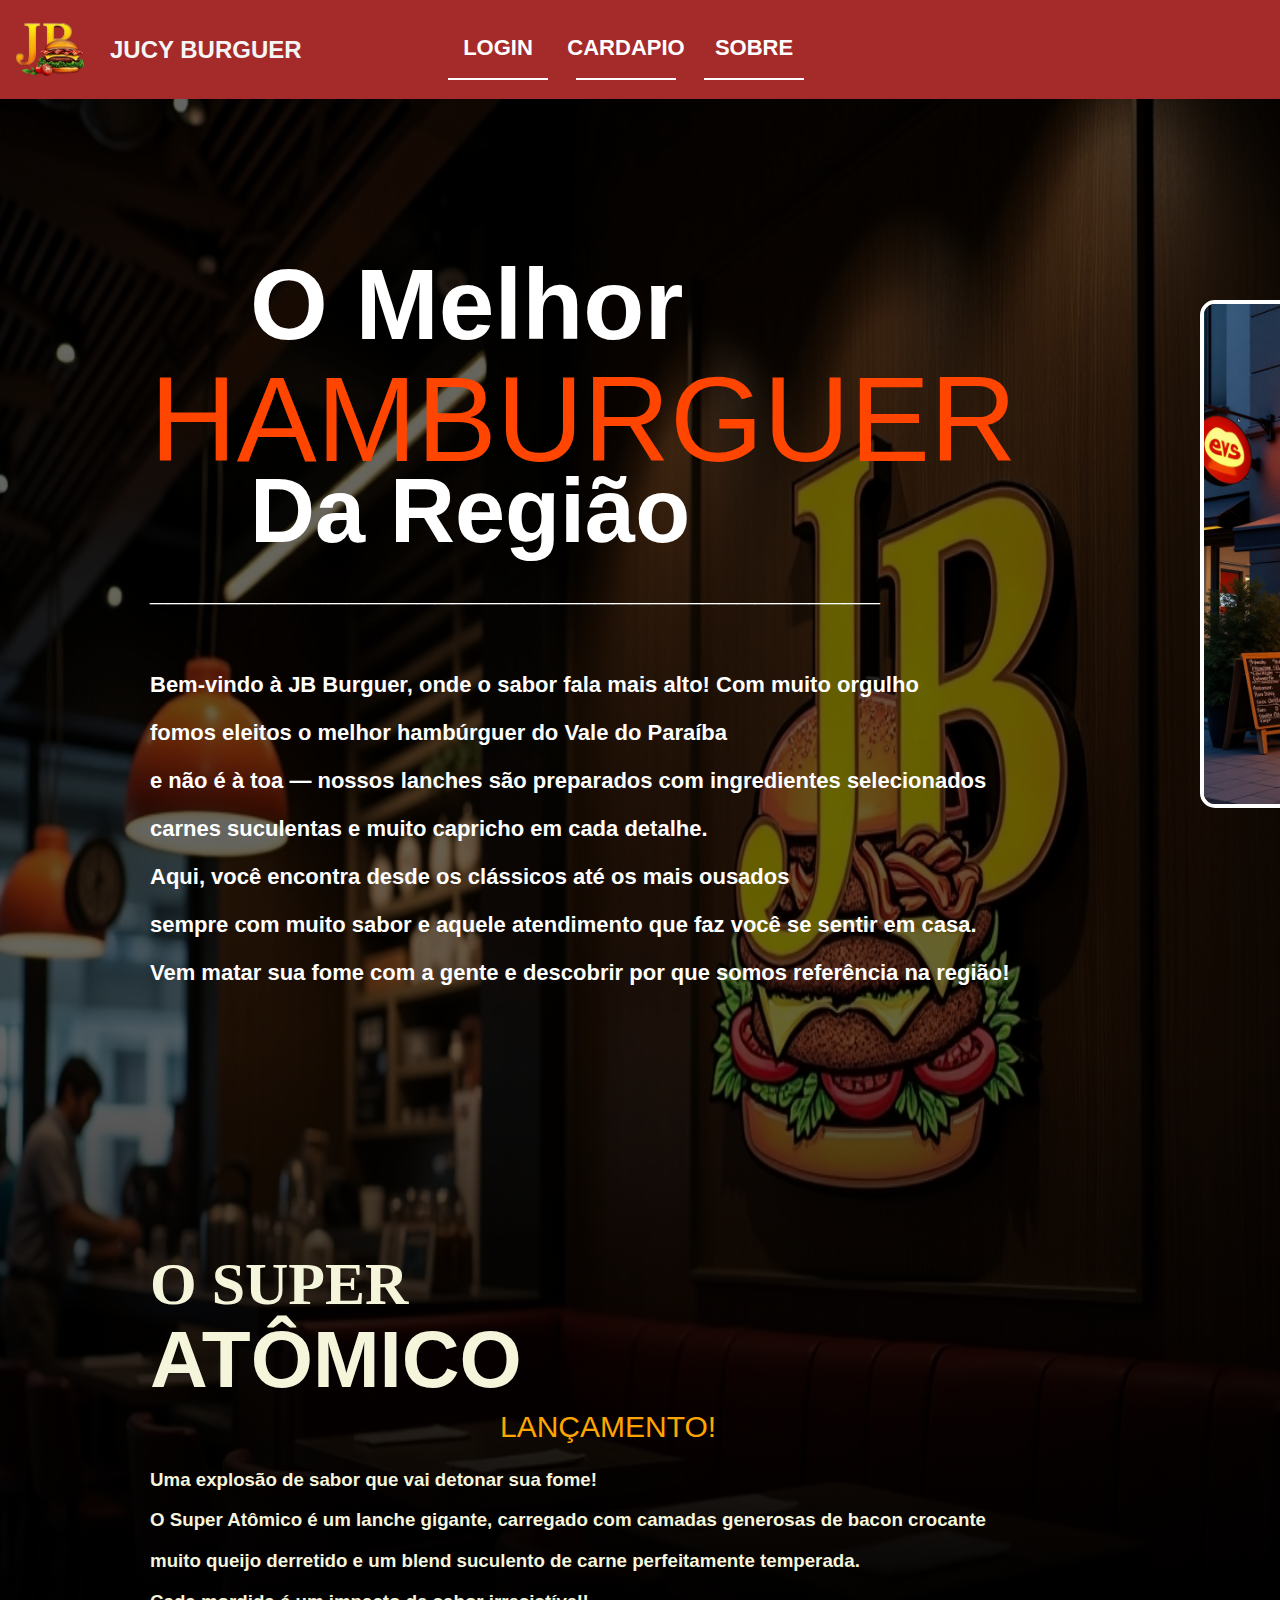
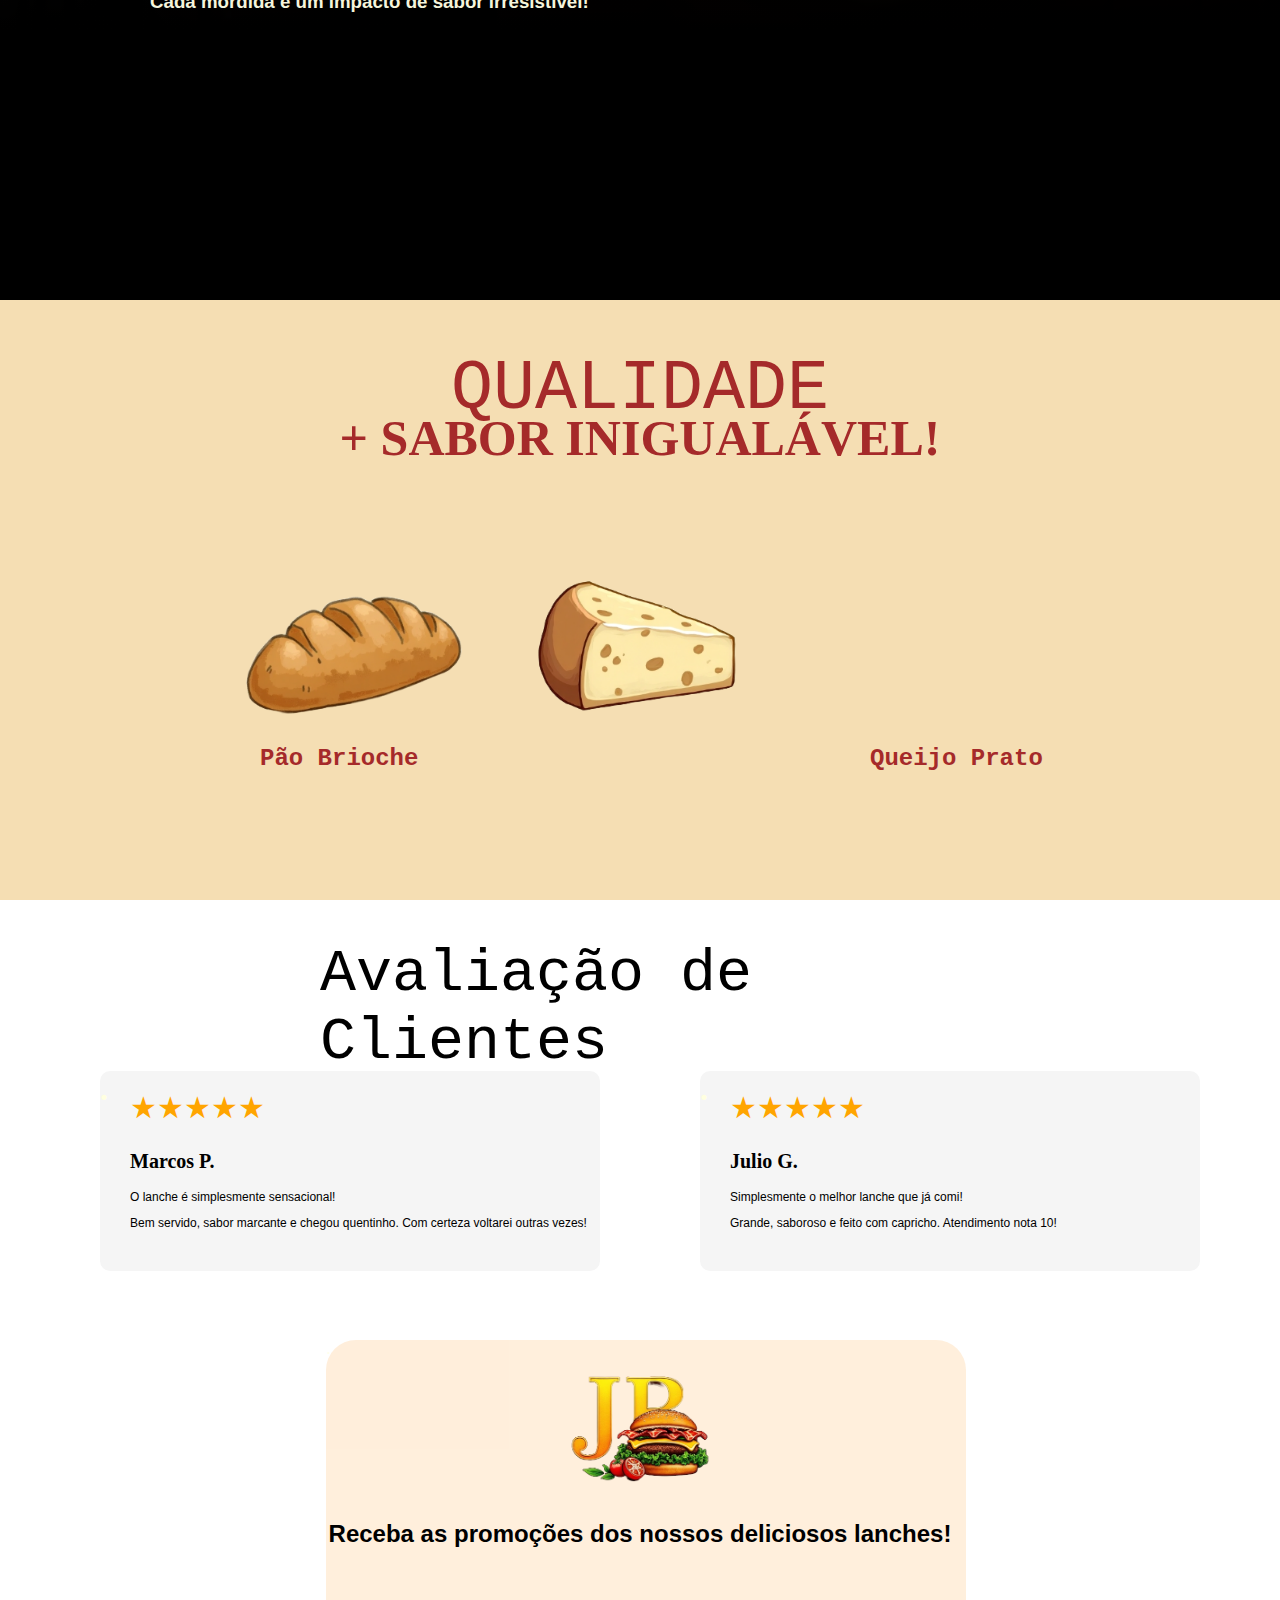
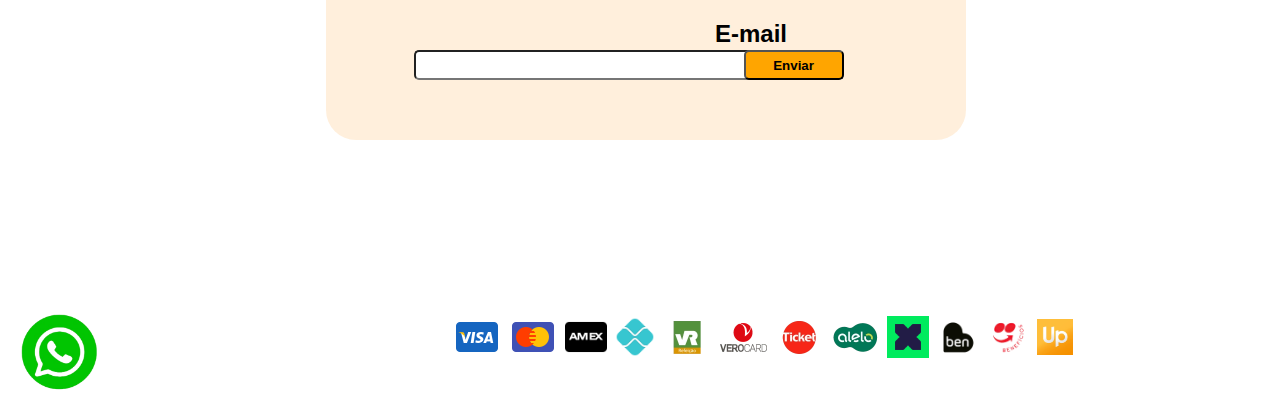
<file: index.html>
<html>
    <head><title>compras</title>
        <link rel="stylesheet" href="style.css">
        <link rel="stylesheet" href="centro.css">
        <link rel="stylesheet" href="abaixo.css">
    </head>
    
    <body>
        <div class="cabecalho">
            <div class="texto-sup">
                <h2>JUCY BURGUER</h2>
            </div>

            <a href="index.html"><img src="imagens/logosite.png" alt="logo" class="logo"></a>
            <a href="html/login.html" class="login">LOGIN</a>
            <a href="html/cardapio.html" class="cardapio">CARDAPIO</a>
            <a href="html/sobre.html" class="sobre">SOBRE</a>
            <a href="html/carrinho.html" class="carrin">
                <img src="imagens/carrinho.png" alt="carrinho" width="100">
            </a>
            
        </div>
        <h1 class="fundoinicial">.</h1>
        <h1 class="o">O Melhor</h1>
        <div class="Hambb">HAMBURGUER</div>
        <h1 class="regiao">Da Região</h1>
        <h1 class="linha">_________________________________________</h1>
        <h3 class="descinicio">
            Bem-vindo à JB Burguer, onde o sabor fala mais alto! Com muito orgulho<p></p> fomos eleitos o melhor hambúrguer do Vale do Paraíba<p></p> e não é à toa — nossos lanches são preparados com ingredientes selecionados<p></p> carnes suculentas e muito capricho em cada detalhe.<p></p> Aqui, você encontra desde os clássicos até os mais ousados<p></p> sempre com muito sabor e aquele atendimento que faz você se sentir em casa.<p></p> Vem matar sua fome com a gente e descobrir por que somos referência na região!
        </h3>
        <img src="imagens/faxada.jpg" class="faxada">
        <img src="imagens/faxada2.jpg" class="faxada2">
        <div class="cabecalho2">
            
               <div class="branco">
                <h1 class="pontin">.</h1>
               </div>
               <div class="imagens-centro">
                <img src="imagens/jucy.jpeg" alt="fundo-centro1" class="fundo">
               </div> 
               <div class="textos">
                 <div class="lancamento">LANÇAMENTO!</div>
                 <div class="melhor"><h2>O SUPER</h2></div>
                 <div class="hamb"><h1>ATÔMICO</h1></div>
                 <div class="descricao"><h3>Uma explosão de sabor que vai detonar sua fome!<p> O Super Atômico é um lanche gigante, carregado com camadas generosas de bacon crocante</p> <p>muito queijo derretido e um blend suculento de carne perfeitamente temperada.</p> Cada mordida é um impacto de sabor irresistível!<p></p>  </h3></div>
               </div>
               
                <img src="imagens/hambuguer1.jpeg" alt="HAMBURGUER" class="suculento">
                      
        </div>
        <div class="ingredientes">
            <h1 class="pontin">.</h1>
            <label>QUALIDADE</label>
            <h1 class="sabor"> + SABOR INIGUALÁVEL!</h1>
            <h2 class="desc1">Pão Brioche</h2>
            <h2 class="desc2">Queijo Prato</h2>
            <h2 class="desc3">Carne Angus</h2>
            <img src="imagens/paozinho.png" alt="pao" class="pao">
            <img src="imagens/queijo.png" alt="queijo" class="queijo">
            <img src="imagens/carne.png" alt="carne" class="carne">
                 
        </div>

        <div class="clientes">
            <h1 class="pontin">.</h1>
            <div class="TituloINF1">
                Avaliação de Clientes
            </div>
            <div class="backinf">
                <h1 class="fundo1">.</h1>
                <h1 class="fundo2">.</h1>
                <h1 class="fundo3">.</h1>
            </div>
            <div class="estrelas1">★★★★★</div>
            <div class="estrelas2">★★★★★</div>
            <div class="estrelas3">★★★★★</div>

            <div class="pfeed1">Marcos P.</div>
            <div class="pfeed2">Julio G.</div>
            <div class="pfeed3">Nicolas P.</div>

            <div class="cfeed1">O lanche é simplesmente sensacional!<p></p> Bem servido, sabor marcante e chegou quentinho. Com certeza voltarei outras vezes!</div>
            <div class="cfeed2">Simplesmente o melhor lanche que já comi!<p></p> Grande, saboroso e feito com capricho. Atendimento nota 10!</div>
            <div class="cfeed3">Lanche maravilhoso! Chegou rápito, muito bem montado e o sabor<p></p>... sem palavras! Já virou meu lugar favorito!</div>
            <div class="backfim">.</div>
            <img src="imagens/logosite.png" class="logofim">
            <h2 class="textfim">Receba as promoções dos nossos deliciosos lanches!</h2>
            <h2 class="emailtext">E-mail</h2>
            <input type="text" name="E-mail" id="Email" class="emailfim" required>
            <button class="botaofim">Enviar</button>
            <img src="imagens/cartoes.png" class="cartoes">
            <a href="https://wa.me/5512991729650"><img src="imagens/whats1.png" alt="zap" class="whats"></a>
            

        </div>
       
            
    </body>
</html>
</file>
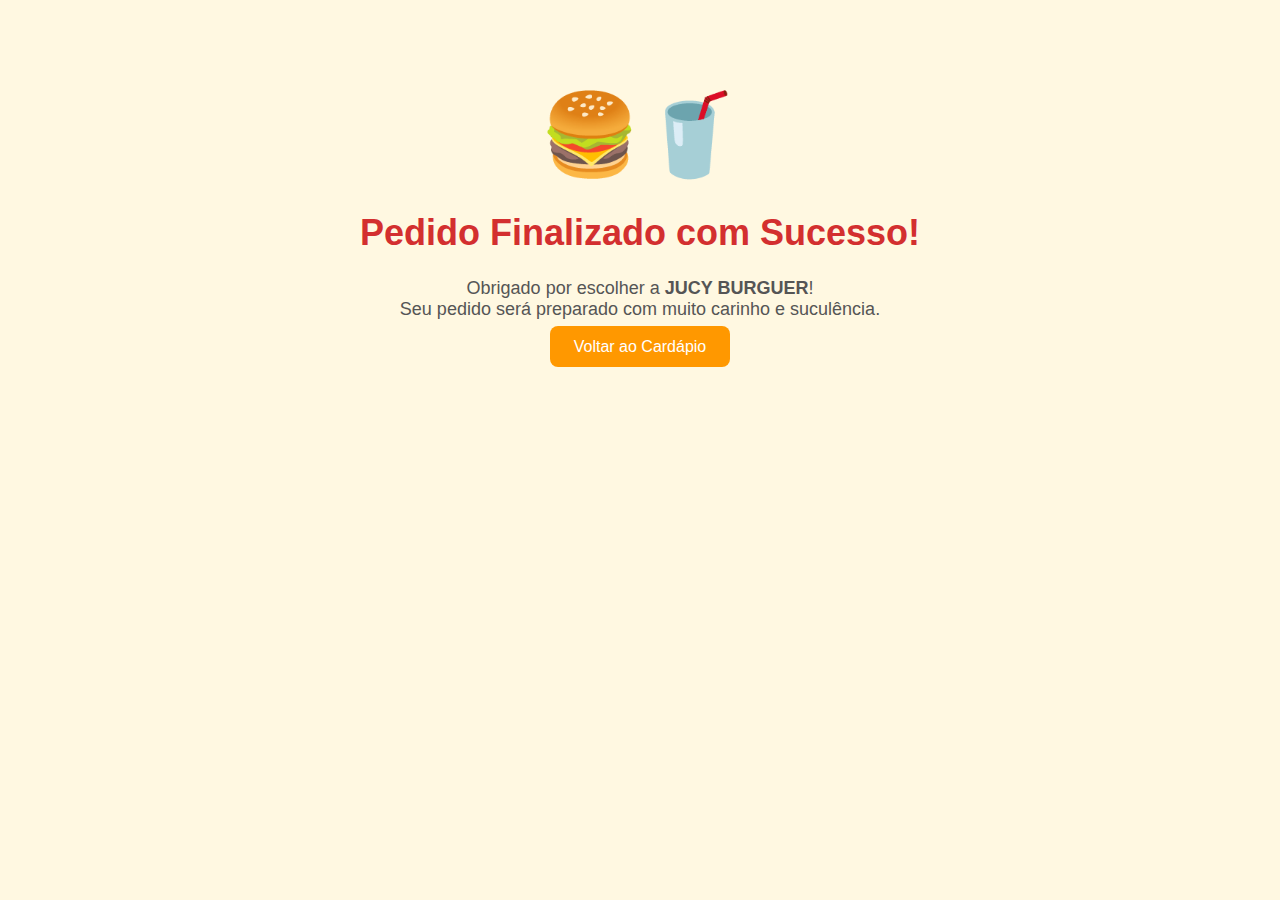
<file: html/obrigado.html>
<!DOCTYPE html>
<html lang="pt-br">
<head>
    <meta charset="UTF-8">
    <title>Pedido Finalizado</title>
    <style>
        body {
            background-color: #fff8e1;
            font-family: 'Segoe UI', sans-serif;
            text-align: center;
            padding: 50px;
        }

        h1 {
            font-size: 36px;
            color: #d32f2f;
        }

        p {
            font-size: 18px;
            margin-top: 10px;
            color: #555;
        }

        .burger-icon {
            font-size: 80px;
            margin: 30px 0;
        }

        .btn-voltar {
            margin-top: 40px;
            padding: 12px 24px;
            font-size: 16px;
            background-color: #ff9800;
            color: white;
            border: none;
            border-radius: 8px;
            cursor: pointer;
            text-decoration: none;
            transition: 0.3s;
        }

        .btn-voltar:hover {
            background-color: #f57c00;
        }
    </style>
</head>
<body>

    <div class="burger-icon">🍔🥤</div>
    <h1>Pedido Finalizado com Sucesso!</h1>
    <p>Obrigado por escolher a <strong>JUCY BURGUER</strong>!<br>Seu pedido será preparado com muito carinho e suculência.</p>

    <a href="/html/cardapio.html" class="btn-voltar">Voltar ao Cardápio</a>

</body>
</html>
</file>
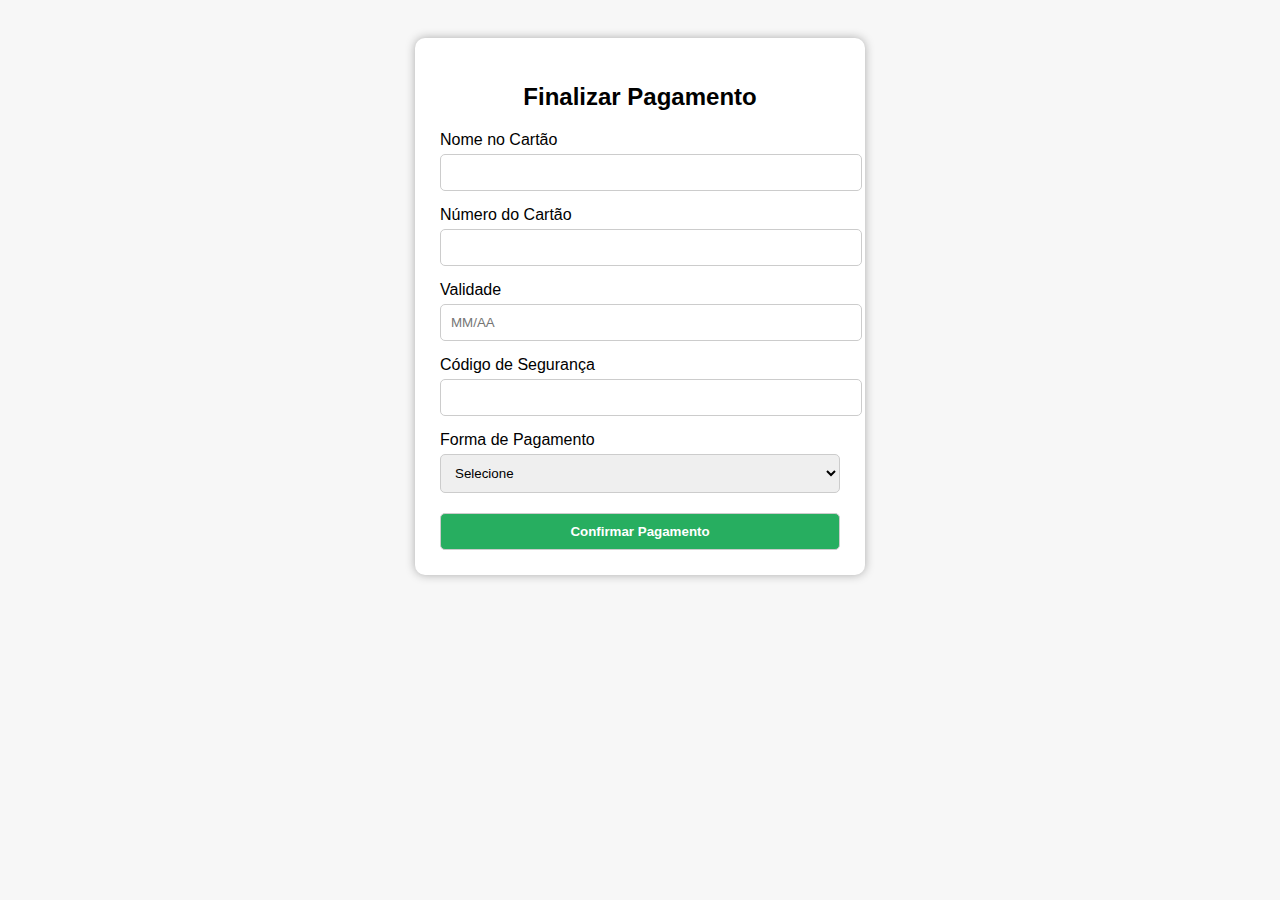
<file: html/pagamento.html>
<!DOCTYPE html>
<html lang="pt-br">
<head>
    <meta charset="UTF-8">
    <title>Pagamento - Jucy Burguer</title>
    <style>
        body {
            font-family: Arial, sans-serif;
            background: #f7f7f7;
            padding: 30px;
        }

        .container {
            max-width: 400px;
            margin: auto;
            background: white;
            padding: 25px;
            border-radius: 10px;
            box-shadow: 0 0 10px #aaa;
        }

        h2 {
            text-align: center;
            margin-bottom: 20px;
        }

        label {
            display: block;
            margin-top: 15px;
        }

        input, select, button {
            width: 100%;
            padding: 10px;
            margin-top: 5px;
            border-radius: 5px;
            border: 1px solid #ccc;
        }

        button {
            background-color: #27ae60;
            color: white;
            font-weight: bold;
            cursor: pointer;
            margin-top: 20px;
        }

        button:hover {
            background-color: #219150;
        }

        .mensagem {
            text-align: center;
            font-size: 18px;
            color: green;
            margin-top: 20px;
            display: none;
        }
    </style>
</head>
<body>
    <div class="container">
        <h2>Finalizar Pagamento</h2>
        <form id="form-pagamento">
            <label>Nome no Cartão</label>
            <input type="text" required>

            <label>Número do Cartão</label>
            <input type="text" maxlength="16" required>

            <label>Validade</label>
            <input type="text" placeholder="MM/AA" required>

            <label>Código de Segurança</label>
            <input type="text" maxlength="3" required>

            <label>Forma de Pagamento</label>
            <select required>
                <option value="">Selecione</option>
                <option value="credito">Cartão de Crédito</option>
                <option value="debito">Cartão de Débito</option>
                <option value="pix">PIX</option>
                <option value="boleto">Boleto</option>
            </select>

            <button type="submit">Confirmar Pagamento</button>
        </form>

        <div class="mensagem" id="msg-sucesso">
            ✅ Pedido confirmado! Obrigado por comprar na Jucy Burguer!
        </div>
    </div>

    <script>
        const form = document.getElementById("form-pagamento");
        const msg = document.getElementById("msg-sucesso");

        form.addEventListener("submit", function(event) {
            event.preventDefault();

            // Aqui você poderia validar os campos melhor se quisesse

            // Simula um atraso no processamento
            setTimeout(() => {
                msg.style.display = "block";
                form.reset();

                // Apaga o carrinho fake
                localStorage.removeItem("carrinho");

                // Redireciona depois de 3 segundos
                setTimeout(() => {
                    window.location.href = "/html/obrigado.html";
                }, 3000);
            }, 1000);
        });
    </script>
</body>
</html>
</file>
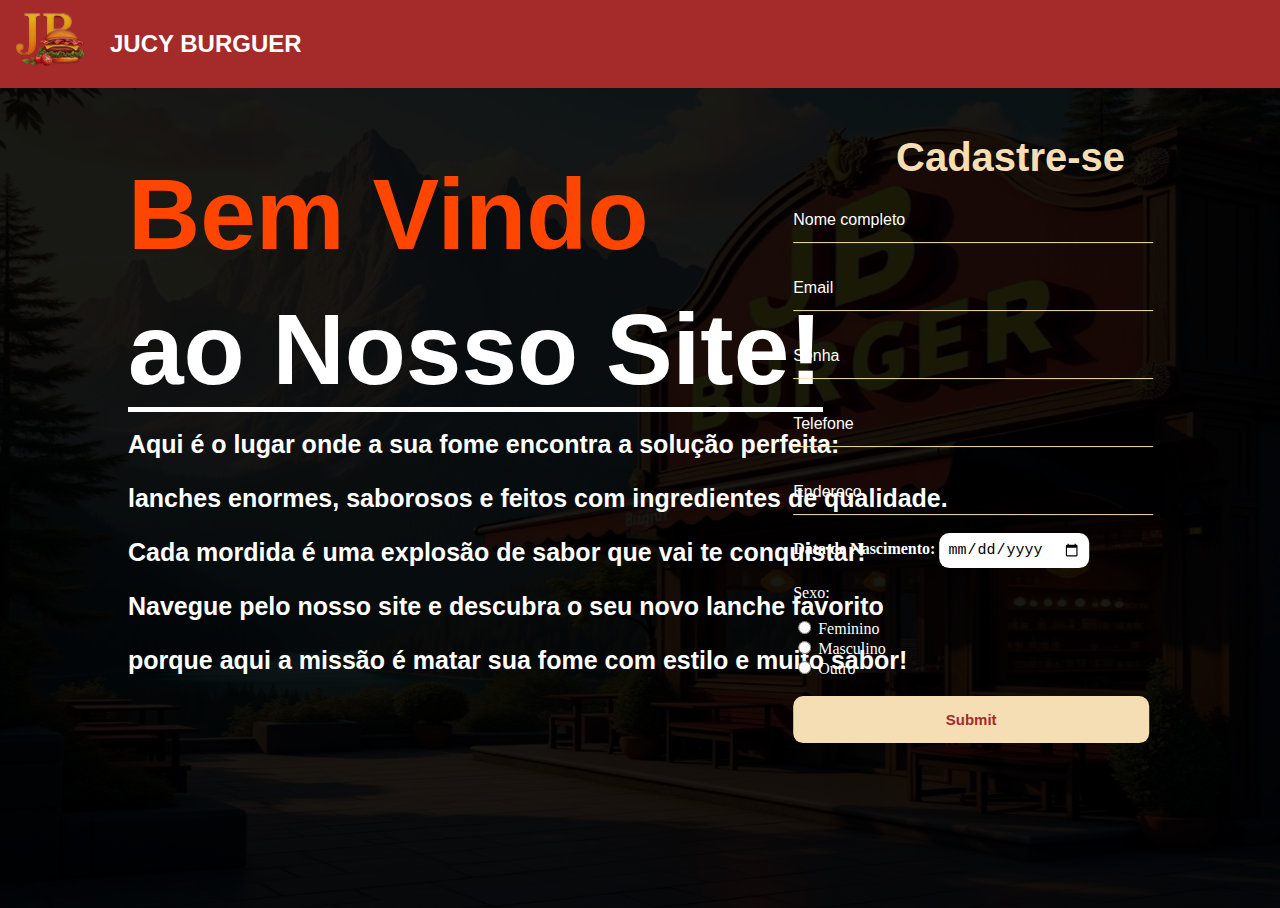
<file: html/Registro.html>
<!DOCTYPE html>
<html lang="en">
<head>
    <meta charset="UTF-8">
    <meta http-equiv="X-UA-Compatible" content="IE=edge">
    <meta name="viewport" content="width=device-width, initial-scale=1.0">
    <title>Formulário | GN</title>
    <style>
        .cabecalho {
            top: 0;
            left: 0;
            display: flex;
            justify-content: space-between;
            align-items: center;
            width: 100%;
            background-color: rgb(165, 42, 42);
            position: fixed;
            z-index: 2;
        }
        
        .logo{
            width: 100px;
            position: absolute;
            top: 0;
            left: 0;
        }

        .logo:hover{
            opacity: 0.7;
        }

        .texto-sup {
            padding: 10px 110px;
            color: white;
            font-family: 'Franklin Gothic Medium', 'Arial Narrow', Arial, sans-serif;
            margin: 0;
            flex-grow: 1;
            width: 50%;
        }

        .box{
            color: white;
            position: absolute;
            top: 50%;
            left: 50%;
            transform: translate(30%, -45%);
            padding: 15px;
            border-radius: 15px;
            width: 30%;
            z-index: 10;
            border: none;
        }

        fieldset{
            border: none;
        }

        legend{
            border: 1px solid wheat;
            padding: 10px;
            text-align: center;
            background-color: wheat;
            border-radius: 8px;
            color: brown;
            font-family: 'Franklin Gothic Medium', 'Arial Narrow', Arial, sans-serif;
        }

        .inputBox{
            position: relative;
        }

        .inputUser{
            background: none;
            border: none;
            border-bottom: 1px solid wheat;
            outline: none;
            color: white;
            font-size: 25px;
            width: 100%;
            letter-spacing: 2px;
        }

        .labelInput{
            font-family: 'Franklin Gothic Medium', 'Arial Narrow', Arial, sans-serif;
            position: absolute;
            top: 0px;
            left: 0px;
            pointer-events: none;
            transition: .5s;
        }

        .inputUser:focus ~ .labelInput,
        .inputUser:valid ~ .labelInput{
            top: -20px;
            font-size: 12px;
            color: wheat;
        }

        #data_nascimento{
            border: none;
            padding: 8px;
            border-radius: 10px;
            outline: none;
            font-size: 15px;
        }

        #submit{
            background-color: wheat;
            width: 100%;
            border: none;
            padding: 15px;
            color: rgb(165, 42, 42);
            font-size: 15px;
            cursor: pointer;
            border-radius: 10px;
            font-weight: bold;
        }

        #submit:hover{
            background-color: rgb(248, 213, 147);
        }

        .Registro{
            
            position: absolute;
            top: 425;
            left: 370;
            color: white;
            font-size: 15px;
            font-weight: bold;
        }

        .fundojb{
            width: 100%;
            height: 100%;
            z-index: 0;
            position:absolute;
            left: 0;
        }

        .backlogin{
            background-color: black;
            z-index: 1;
            width: 100%;
            height: 100%;
            position: absolute;
            left: 0;
            opacity: 0.9;
        }

        .texto_registro{
            top: 12%;
            left: 70%;
            font-size: 40px;
            color: wheat;
            position: absolute;
            z-index: 5;
            font-family: 'Franklin Gothic Medium', 'Arial Narrow', Arial, sans-serif;
        }

        .bemvindo{
            color: white;
            font-size: 40px;
            z-index: 5;
        }

        .bem{
            font-size: 100px;
            color: orangered;
            position: absolute;
            top: 10%;
            left: 10%;
            z-index: 5;
            font-family: 'Franklin Gothic Medium', 'Arial Narrow', Arial, sans-serif;
        }

        .vindo{
            font-size: 100px;
            color: white;
            position: absolute;
            border-bottom: 5px solid white;
            top: 25%;
            left: 10%;
            z-index: 5;
            font-family: 'Franklin Gothic Medium', 'Arial Narrow', Arial, sans-serif;
        }

        .descvindo{
            font-size: 25px;
            color: white;
            position: absolute;
            top: 45%;
            left: 10%;
            z-index: 5;
            font-family: 'Franklin Gothic Medium', 'Arial Narrow', Arial, sans-serif;
        }

    </style>
</head>
<body>
    <div class="cabecalho">
        <a href="/index.html"><img src="/imagens/logosite.png" alt="logo" class="logo"></a>

        <div class="texto-sup">
            <h2>JUCY BURGUER</h2>
        </div>
    </div>

    <img src="/imagens/fundojb.jpg" class="fundojb">
    <div class="backlogin">
        <h1>.</h1>
    </div>
    <div class="bemvindo">
        <h1 class="bem">Bem Vindo</h1>
        <h1 class="vindo">ao Nosso Site!</h1>
        <h3 class="descvindo">Aqui é o lugar onde a sua fome encontra a solução perfeita:<p></p> lanches enormes, saborosos e feitos com ingredientes de qualidade.<p></p> Cada mordida é uma explosão de sabor que vai te conquistar!<p></p> Navegue pelo nosso site e descubra o seu novo lanche favorito<p></p>  porque aqui a missão é matar sua fome com estilo e muito sabor!</h3>
    </div>

    <h1 class="texto_registro">Cadastre-se</h1>
    <div class="box">
        <form action="">
            <fieldset>
                <div class="inputBox">
                    <input type="text" name="nome" id="nome" class="inputUser" required>
                    <label for="nome" class="labelInput">Nome completo</label>
                </div>
                <br><br>
                <div class="inputBox">
                    <input type="text" name="email" id="email" class="inputUser" required>
                    <label for="email" class="labelInput">Email</label>
                </div>
                <br><br>
                <div class="inputBox">
                    <input type="password" name="senha" id="senha" class="inputUser" required>
                    <label for="senha" class="labelInput">Senha</label>
                </div>
                <br><br>
                <div class="inputBox">
                    <input type="tel" name="telefone" id="telefone" class="inputUser" required>
                    <label for="telefone" class="labelInput">Telefone</label>
                </div>
                <br><br>
                <div class="inputBox">
                    <input type="text" name="endereco" id="endereco" class="inputUser" required>
                    <label for="endereco" class="labelInput">Endereço</label>
                </div>
                <br>
                <label for="data_nascimento"><b>Data de Nascimento:</b></label>
                <input type="date" name="data_nascimento" id="data_nascimento" required>
                <br>
                <p>Sexo:</p>
                <input type="radio" id="feminino" name="genero" value="feminino" required>
                <label for="feminino">Feminino</label>
                <br>
                <input type="radio" id="masculino" name="genero" value="masculino" required>
                <label for="masculino">Masculino</label>
                <br>
                <input type="radio" id="outro" name="genero" value="outro" required>
                <label for="outro">Outro</label>
                <br><br>
                <input type="submit" name="submit" id="submit">
            </fieldset>
        </form>
    </div>
</body>
</html>
</file>
<file: style.css>
html, body {
    margin: 0;
    padding: 0;
    width: 100%;
    height: 100%;
  }
.cabecalho {
    display: flex;
    justify-content: space-between;
    align-items: center;
    width: 100%;
    height: 11%;
    background-color: A52A2A;
    position: fixed;  
    z-index: 999; 
}
body{
    flex-direction: column;
    align-items: center;  
}


.logo{
    width: 100px;
    position: absolute;
    top:  10;
    left: 0;
}
.logo:hover{
    opacity: 0.7;
}

.texto-sup {
    padding: 10px 110px;
    color: whitesmoke;
    font-family: 'Franklin Gothic Medium', 'Arial Narrow', Arial, sans-serif;
    margin: 0;
    flex-grow: 1;
    width: 50%;
}
.login{
    font-family: 'Trebuchet MS', 'Lucida Sans Unicode', 'Lucida Grande', 'Lucida Sans', Arial, sans-serif;
    font-size: 22px;
    border-bottom: 2px solid white;
    width: 100px;
    height: 60px;
    color: white;
    cursor: pointer;
    font-weight: bold;
    position: absolute;
    top: 18;
    left: 35%;
    display: flex;
    text-align: center;
    justify-content: center;
    text-decoration: none;
    align-items: center;
}
.cardapio{
    font-family: 'Trebuchet MS', 'Lucida Sans Unicode', 'Lucida Grande', 'Lucida Sans', Arial, sans-serif;
    font-size: 22px;
    border-bottom: 2px solid white;
    width: 100px;
    height: 60px;
    color: white;
    cursor: pointer;
    font-weight: bold;
    position: absolute;
    top: 18;
    left: 45%;
    display: flex;
    text-align: center;
    justify-content: center;
    text-decoration: none;
    align-items: center;
} 


.sobre{
    font-family: 'Trebuchet MS', 'Lucida Sans Unicode', 'Lucida Grande', 'Lucida Sans', Arial, sans-serif;
    font-size: 22px;
    border-bottom: 2px solid white;
    width: 100px;
    height: 60px;
    color: white;
    cursor: pointer;
    font-weight: bold;
    position: absolute;
    top: 18;
    left: 55%;
    display: flex;
    text-align: center;
    justify-content: center;
    text-decoration: none;
    align-items: center;
} 
.carrin:hover{
    opacity: 0.7;
}

 a:hover {
    color: wheat;
    transition: color 1.0s ease  
}
.carrin{
   position: absolute; 
   top: 0;
   left: 1800;
   height: 87px;
   cursor: pointer;
   display: flex;
   text-align: center;
   justify-content: center;
   text-decoration: none;
   align-items: center;

}
.fundoinicial{
    background-color: black;
    position: absolute;
    top: 0;
    
    width: 100%;
    height: 200%;
    opacity: 0.6;
}
.o{
    position: absolute;
    top: 180;
    left: 250;
    font-size: 100px;
    color: white;
    font-family: Verdana, Geneva, Tahoma, sans-serif;
    
}
.hambb{
    position: absolute;
    top: 350;
    left: 150;
    font-size: 120px;
    color: orangered;
    font-family: 'Trebuchet MS', 'Lucida Sans Unicode', 'Lucida Grande', 'Lucida Sans', Arial, sans-serif;
}
.regiao{
    position: absolute;
    top: 400;
    left: 250;
    font-size: 90px;
    color: white;
    font-family: Verdana, Geneva, Tahoma, sans-serif;
}
.linha{
    position: absolute;
    top: 550;
    left: 150;
    color: white;
    font-family: Verdana, Geneva, Tahoma, sans-serif;

}
.descinicio{
    position: absolute;
    top: 650;
    left: 150;
    font-size: 22px;
    color: white;
    font-family: Verdana, Geneva, Tahoma, sans-serif;
    z-index: 100;
    
}
.faxada{
    position: absolute;
    width: 500px;
    height: 500px;
    top: 300;
    left: 1200;
    border: 4px solid white;
    border-radius: 15px;
}
.faxada2{
    position: absolute;
    width: 400px;
    height: 400px;
    top: 600;
    left: 1400;
    border-radius: 15px;
    border: 4px solid white;
}

.fim{
    text-align: center;
    font-family: Impact, Haettenschweiler, 'Arial Narrow Bold', sans-serif;
    color: white;
    font-size: 150%;
    background-color: 	FF7F50;
    margin: 10px auto;
    width: 15%;
    height: 7,5%;
    border-radius: 25px;
 
}

.titulo{
    text-align: center;
    padding: 20px 16px;
    font-family: Impact, Haettenschweiler, 'Arial Narrow Bold', sans-serif;
    color: white;
    font-size: 200%;
    background-color: E9967A;
    margin: 10px auto;
    border-radius: 50px;
    width: 20%;
    
}
</file>
<file: centro.css>
.pontin{
    opacity: 0.0;
}
.branco{
    background: linear-gradient(to bottom, rgba(0, 0, 0, 0)5%, black 70%);
    position: absolute;
    top: 1000;
    width: 100%;
    height: 900px;
}

.fundo{
    width: 100%;
    height: 2000px;
    opacity: 1.0;
}
.textos{
    opacity: 1.0;
}
.lancamento{
    position: absolute;
    color: orange;
    font-size: 30px;
    top: 1410;
    left: 500;
    font-family: 'Gill Sans', 'Gill Sans MT', Calibri, 'Trebuchet MS', sans-serif;
}
.melhor{
    position: absolute;
    color: beige;
    font-size: 40px;
    top: 1200;
    left: 150;
    font-family: 'Times New Roman', Times, serif;
}
.hamb{
    position: absolute;
    color: beige;
    font-size: 40px;
    top: 1260;
    left: 150;
    font-family: Verdana, Geneva, Tahoma, sans-serif;
}
.descricao{
    position: absolute;
    color: beige;
    font-size: 16px;
    top: 1450;
    left: 150;
    font-family: Verdana, Geneva, Tahoma, sans-serif;
}
.suculento{
    position: absolute;
    top: 1250;
    left: 1300;
    width: 400px;
    height: 400px;
    border-radius: 30px;
    border: 4px solid white;
} 

.ingredientes{
    background-color: wheat;
    color: wheat;
    position: absolute;
    width: 100%;
    height: 600px;
    top: 1900px;
    

}
label{
    position: absolute;
    color: brown;
    font-family: 'Courier New', Courier, monospace;
    font-size: 70px;
    top: 50;
    left: 50%;
    transform: translate(-50%);
}
.pao{
    position: absolute;
    top: 220;
    left: 200;
    width: 300px;

}
.queijo{
    position: absolute;
    width: 250px;
    top: 240;
    left: 50%;
    transform: translate(-50%);

}

.carne{
    position: absolute;
    width: 250px;
    top: 240;
    left: 1400;
    
}
.sabor{
    position: absolute;
    color: brown;
    font-size: 50px;
    font-family: Georgia, 'Times New Roman', Times, serif;
    top: 75;
    left: 50%;
    transform: translate(-50%);
}
.desc1{
    position: absolute;
    font-family: 'Courier New', Courier, monospace;
    color: brown;
    top: 425;
    left: 260;
}
.desc2{
    position: absolute;
    font-family: 'Courier New', Courier, monospace;
    color: brown;
    top: 425;
    left: 870;
}
.desc3{
    position: absolute;
    font-family: 'Courier New', Courier, monospace;
    color: brown;
    top: 425;
    left: 1450;
}
</file>
<file: abaixo.css>
.clientes{
    background-color: white;
    color: 	FFFFE0;
    position: absolute;
    top: 2500;
    width: 100%;
    height: 1000px;
    z-index: -2;
}

.tituloINF1{
    position: absolute;
    color: black;
    font-family: 'Courier New', Courier, monospace;
    font-size: 60px;
    top: 40;
    left: 50%;
    transform: translate(-50%);
    
    
}
.fundo1{
    position: absolute;
    background-color: whitesmoke;
    width: 500px;
    height: 200px;
    top: 150;
    left: 100;
    border-radius: 10px;

}
.fundo2{
    position: absolute;
    background-color: whitesmoke;
    width: 500px;
    height: 200px;
    top: 150;
    left: 700;
    border-radius: 10px;


}
.fundo3{
    position: absolute;
    background-color: whitesmoke;
    width: 500px;
    height: 200px;
    top: 150;
    left: 1300;
    border-radius: 10px;
}
.estrelas1{
    color: orange;
    font-size: 30px;
    position: absolute;
    top: 190;
    left: 130;
}
.estrelas2{
    color: orange;
    font-size: 30px;
    position: absolute;
    top: 190;
    left: 730;
}
.estrelas3{
    color: orange;
    font-size: 30px;
    position: absolute;
    top: 190;
    left: 1330;
}
.pfeed1{
    color: black;
    position: absolute;
    top: 250;
    left: 130;
    font-size: 20px;
    font-weight: bold;
    font-family: 'Times New Roman', Times, serif;
    
}
.pfeed2{
    color: black;
    position: absolute;
    top: 250;
    left: 730;
    font-size: 20px;
    font-weight: bold;
    font-family: 'Times New Roman', Times, serif;
    
}
.pfeed3{
    color: black;
    position: absolute;
    top: 250;
    left: 1330;
    font-size: 20px;
    font-weight: bold;
    font-family: 'Times New Roman', Times, serif;
    
}
.cfeed1{
    color: black;
    position: absolute;
    font-size: 12px;
    top: 290;
    left: 130;
    font-family: 'Franklin Gothic Medium', 'Arial Narrow', Arial, sans-serif;
}
.cfeed2{
    color: black;
    position: absolute;
    font-size: 12px;
    top: 290;
    left: 730;
    font-family: 'Franklin Gothic Medium', 'Arial Narrow', Arial, sans-serif;
}
.cfeed3{
    color: black;
    position: absolute;
    font-size: 12px;
    top: 290;
    left: 1330;
    font-family: 'Franklin Gothic Medium', 'Arial Narrow', Arial, sans-serif;
}

.backfim{
    background-color: bisque;
    width: 50%;
    height: 400px;
    position: absolute;
    border-radius: 30px;
    top: 44%;
    left: 63%;
    transform: translate(-75%);
    z-index: -1;
    opacity: 0.6;
}

.logofim{
    position: absolute;
    top: 450;
    left: 50%;
    transform: translate(-50%);
    width: 200px;
    

}
.textfim{
    color: black;
    position: absolute;
    top: 600;
    left: 50%;
    transform: translate(-50%);
    font-family: Arial, Helvetica, sans-serif;
}
.emailtext{
    color: black;
    position: absolute;
    top: 700;
    left: 715;
    font-family: Arial, Helvetica, sans-serif;
    
    
}
.emailfim{
    position: absolute;
    top: 750;
    width: 400px;
    height: 30px;
    left: 48%;
    transform: translate(-50%);
    border-radius: 5px;
}
.botaofim{
    position: absolute;
    cursor: pointer;
    background-color: orange;
    top: 750;
    width: 100px;
    height: 30px;
    left: 62%;
    transform: translate(-50%);
    border-radius: 5px;
    font-weight: bold;
}
.botaofim:hover{
    background-color: FF8C00;
    transition: background 0.5s ease  

}

.cartoes{
    position: absolute;
    top: 100%;
    left: 34%;
}

.whats{
    position: absolute;
    top: 100%;
    left: 10;
    width: 100px;
    z-index: 1000;
   

}
</file>
